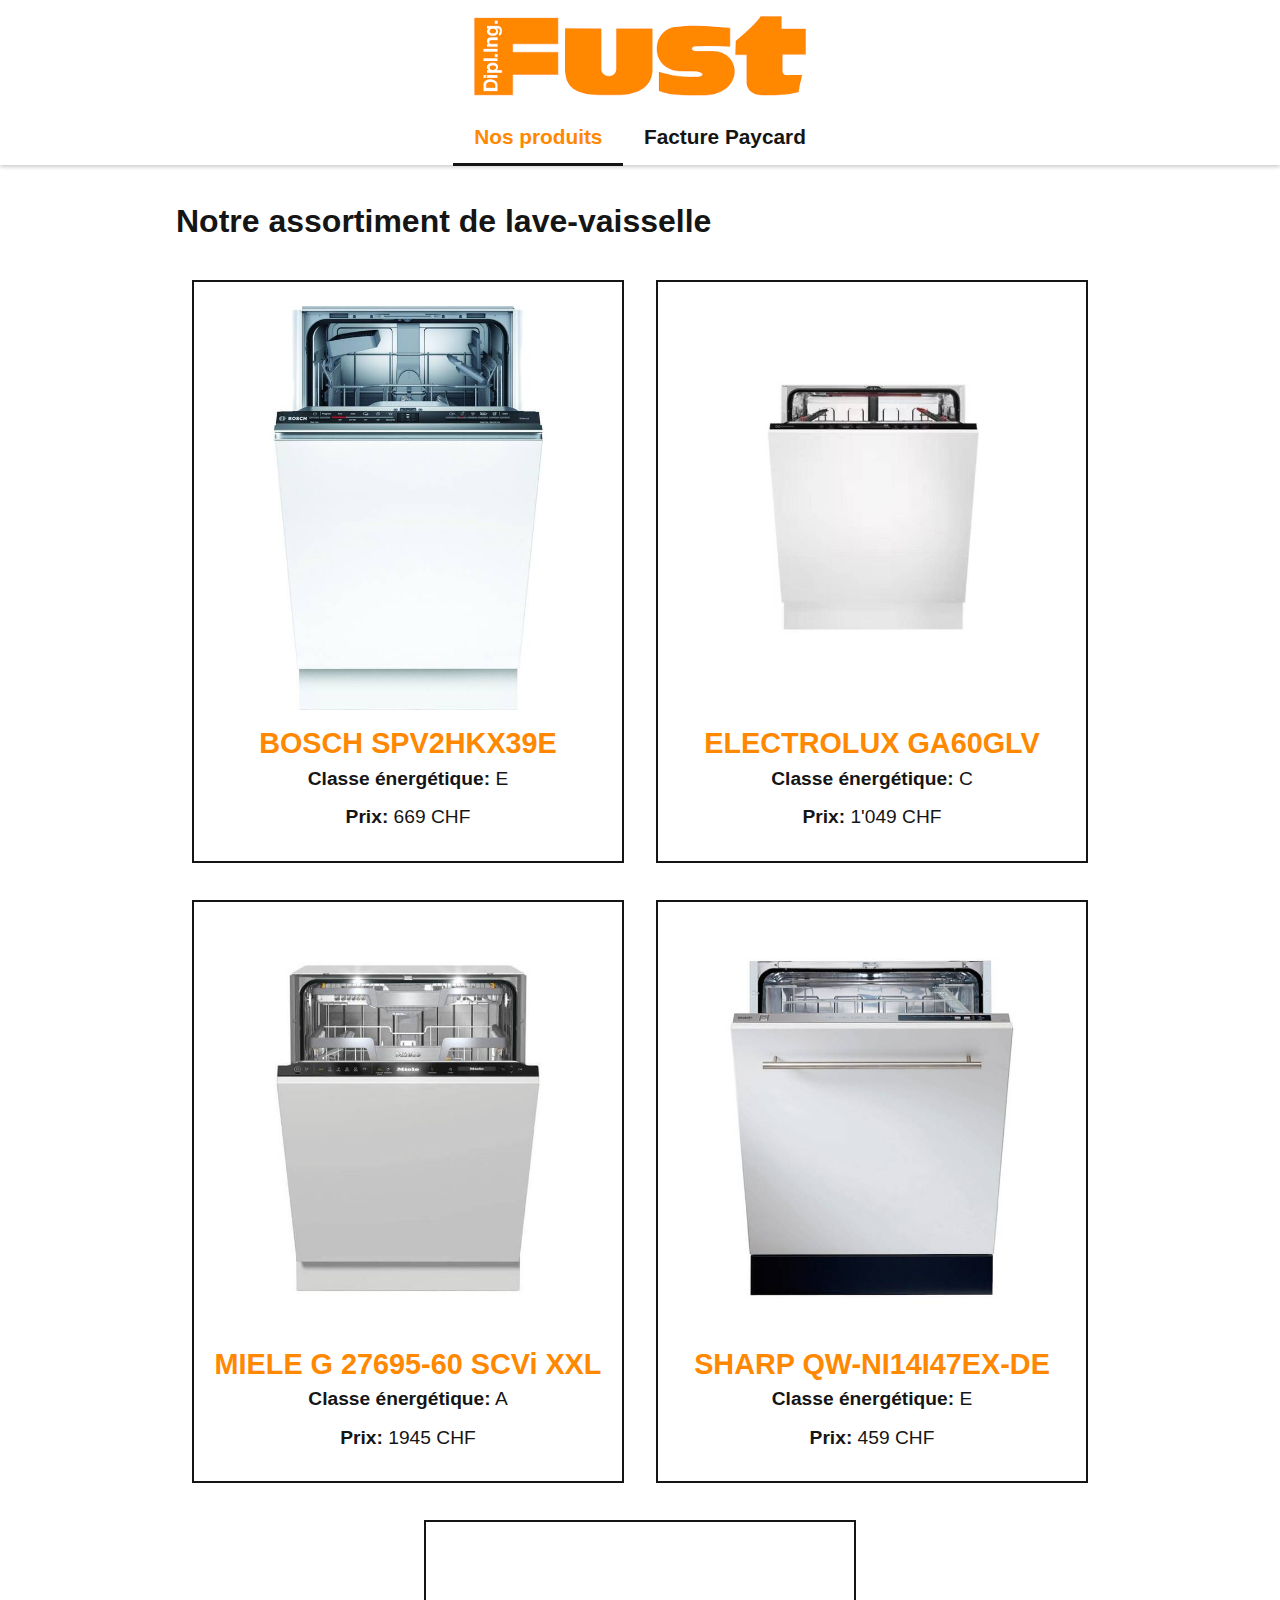
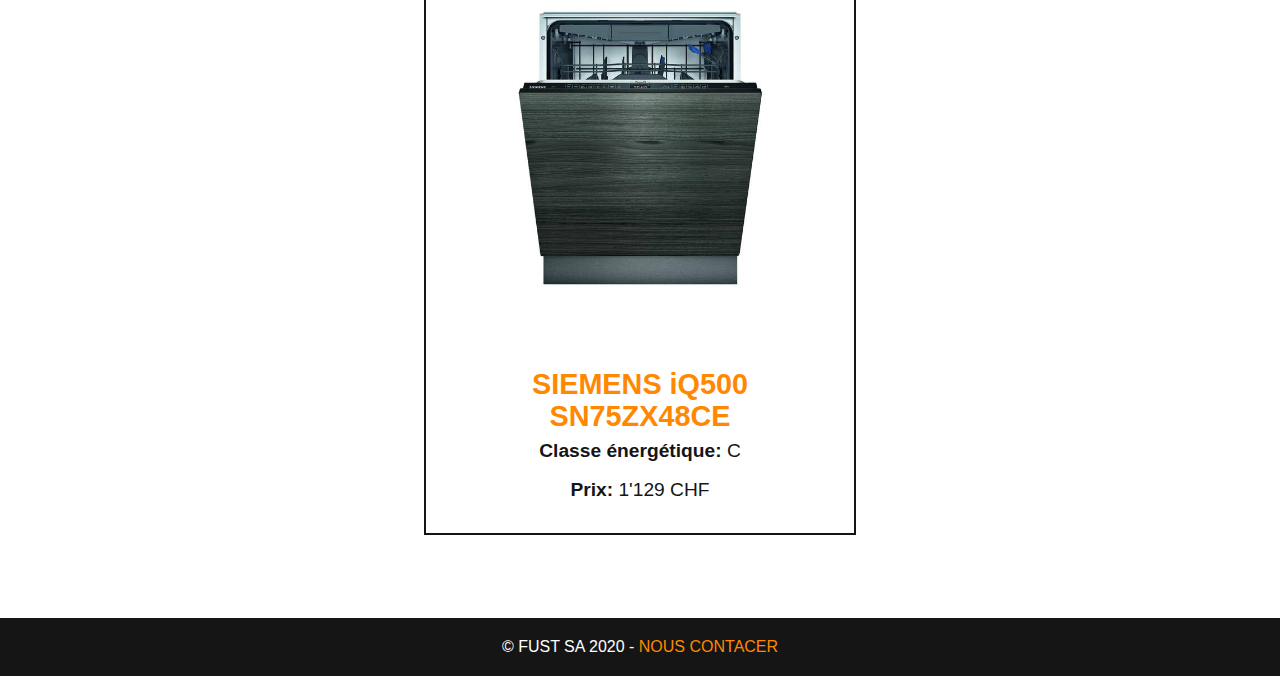
<file: index.html>
<!DOCTYPE html>
<html lang="fr"> <!-- Ne pas oublier de préciser la langue -->
<head>
    <!-- Encodage des caractères de la page -->
    <meta charset="UTF-8">
    <!-- viewport - Ajuste la taille de la page aux différents appareils : pc, mobiles, tablettes -->
    <meta name="viewport" content="width=device-width, initial-scale=1.0">
    <!-- Titre de la page. Visible dans l'onglet du navigateur -->
    <title>lave-vaisselle - Fust.ch</title>
    <!-- Auteur -->
    <meta name="author" content="Vanellope Von Schweetz">

    <!-- Styles -->
    <!-- Reset CSS redéfinit le style de toutes les balises  HTML -->
    <link rel="stylesheet" href="css/normalize.css">
    <!-- Feuille de style principale du site -->
    <link rel="stylesheet" href="css/main.css">
    <!-- Icône de base du site : FAVICON -->
    <link rel="icon" type="image/x-icon" href="favicon.ico" sizes="16x16">
</head>
<body>
<header>
    <img src="img/logo-fust.png"
         alt="Logo FUST">
    <nav>
        <ul>
            <li><a class="actif" href="index.html">Nos produits</a></li>
            <li><a href="paycard.html">Facture Paycard</a></li>
        </ul>
    </nav>
</header>
<main class="page-index">
    <h1>Notre assortiment de lave-vaisselle</h1>
    <ul class="produits">
        <li>
            <figure>
                <img src="img/lave-vaisselles/bosh-spv2hkx39e.jpg" alt="bosh-spv2hkx39e"/>
                <figcaption>
                    <h2>BOSCH SPV2HKX39E</h2>
                    <div><strong>Classe énergétique:</strong> E</div>
                    <div><strong>Prix:</strong> 669 CHF</div>
                </figcaption>
            </figure>
        </li>
        <li>
            <figure>
                <img src="img/lave-vaisselles/electrolux-ga60glv.jpg" alt="electrolux-ga60glv"/>
                <figcaption>
                    <h2>ELECTROLUX GA60GLV</h2>
                    <div><strong>Classe énergétique:</strong> C</div>
                    <div><strong>Prix:</strong> 1'049 CHF</div>
                </figcaption>
            </figure>
        </li>
        <li>
            <figure>
                <img src="img/lave-vaisselles/miele-g-27695-60.jpg" alt="miele-g-27695-60"/>
                <figcaption>
                    <h2>MIELE G 27695-60 SCVi XXL</h2>
                    <div><strong>Classe énergétique:</strong> A</div>
                    <div><strong>Prix:</strong> 1945 CHF</div>
                </figcaption>
            </figure>
        </li>
        <li>
            <figure>
                <img src="img/lave-vaisselles/sharp-qw-ni14.jpg" alt="sharp-qw-ni14"/>
                <figcaption>
                    <h2>SHARP QW-NI14I47EX-DE</h2>
                    <div><strong>Classe énergétique:</strong> E</div>
                    <div><strong>Prix:</strong> 459 CHF</div>
                </figcaption>
            </figure>
        </li>
        <li>
            <figure>
                <img src="img/lave-vaisselles/siemens-iq500.jpg" alt="siemens-iq500"/>
                <figcaption>
                    <h2>SIEMENS iQ500 SN75ZX48CE</h2>
                    <div><strong>Classe énergétique:</strong> C</div>
                    <div><strong>Prix:</strong> 1'129 CHF</div>
                </figcaption>
            </figure>
        </li>
    </ul>
</main>
<footer>
    &copy Fust SA 2020 - <a href="mailto:contact@fust.ch"> Nous contacer </a>
</footer>
</body>
</html>
</file>
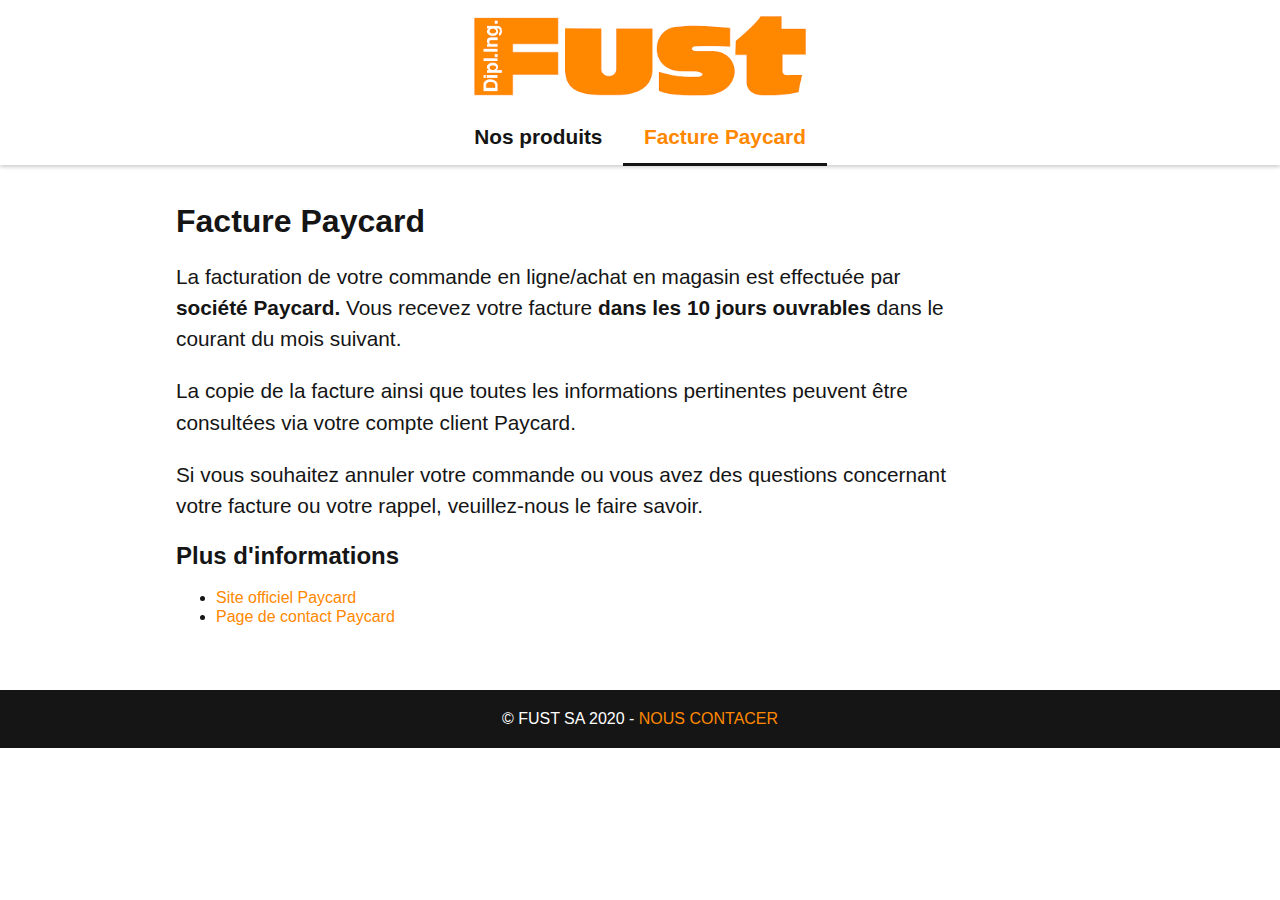
<file: paycard.html>
<!DOCTYPE html>
<html lang="fr"> <!-- Ne pas oublier de préciser la langue -->
<head>
    <!-- Encodage des caractères de la page -->
    <meta charset="UTF-8">
    <!-- viewport - Ajuste la taille de la page aux différents appareils : pc, mobiles, tablettes -->
    <meta name="viewport" content="width=device-width, initial-scale=1.0">
    <!-- Titre de la page. Visible dans l'onglet du navigateur -->
    <title>Paycard - Fust.ch</title>
    <!-- Auteur -->
    <meta name="author" content="Vanellope Von Schweetz">
    <!-- Reset CSS redéfinit le style de toutes les balises  HTML -->
    <link rel="stylesheet" href="css/normalize.css">
    <!-- Feuille de style principale du site -->
    <link rel="stylesheet" href="css/main.css">
    <!-- Icône de base du site : FAVICON -->
    <link rel="icon" type="image/x-icon" href="favicon.ico" sizes="16x16">
</head>
<body>
<header>
    <img src="img/logo-fust.png"
         alt="Logo Distillerie de Porrentruy">
    <nav>
        <ul>
            <li><a href="index.html">Nos produits</a></li>
            <li><a class="actif" href="paycard.html">Facture Paycard</a></li>
        </ul>
    </nav>
</header>
<main class="page-paycard">

    <h1>Facture Paycard</h1>

    <p>La facturation de votre commande en ligne/achat en magasin est effectuée par <strong> société Paycard.</strong>
        Vous recevez
        votre facture <strong> dans les 10 jours ouvrables </strong>dans le courant du mois suivant.</p>

    <p>La copie de la facture ainsi que toutes les informations pertinentes peuvent être consultées via votre compte
        client Paycard.</p>

    <p>Si vous souhaitez annuler votre commande ou vous avez des questions concernant votre facture ou votre rappel,
        veuillez-nous le faire savoir.</p>
    <h2>Plus d'informations</h2>
    <ul>
        <li>
            <a href="https://www.paycard.ch/fr/">
                Site officiel Paycard
            </a>
        </li>
        <li>
            <a href="https://www.paycard.ch/fr/contact/">
                Page de contact Paycard
            </a>
        </li>
    </ul>

</main>
<footer>
    &copy Fust SA 2020 - <a href="mailto:contact@fust.ch"> Nous contacer </a>
</footer>
</body>
</html>
</file>
<file: css/main.css>
@import "normalize.css";

/********** STYLE GENERAL *********/
* {
    box-sizing: border-box;
}

body {
    font-family: "Segoe UI", Arial, sans-serif;
    font-weight: 400;
    font-size: 1em;
    background: #fff;
    color: #151515
}

h1, h2, h3, h4, h5, h6 {
    font-weight: 800;
}

img {
    max-width: 100%;
    height: auto;
}

a {
    text-decoration: none;
    color: #ff8800;
}

a:hover {
    color: #666666;
}

p {
    font-size: 1.3rem;
    line-height: 1.5;
    max-width: 800px;
}

/********** STYLE HEADER *********/
header {
    padding: 1rem;
    text-align: center;
    box-shadow: 0 2px 4px 0 rgba(0, 0, 0, .2);
}

/********** STYLE FOOTER *********/

footer {
    color: #ffffff;
    background-color: #151515;
    margin-top: 2rem;
    padding: 20px 40px;
    text-align: center;
    text-transform: uppercase;
}



/********** STYLE NAVIGATION *********/

header nav ul {
    padding: 0;
    margin: 1.5rem 0 1px;
    list-style-type: none;
    display: flex;
    justify-content: center;
}

header nav a {
    font-weight: bold;
    font-size: 1.3rem;
    padding: .75em 1em;
    color: #151515;
}

header nav a.actif {
    color: #ff8800;
    border-bottom: 3px solid #151515;
}

header nav a:hover {
    border-bottom: 3px solid #151515;
    background-color: #eeeeee;
}

header img {
    max-height: 80px;

}

/********** STYLE CONTENU PRINCIPAL *********/
main {
    padding: 1rem;
    max-width: 960px;
    margin: 0 auto;
}

/********** PAGE NOS PRODUITS *********/
.produits {
    list-style-type: none;
    padding: 0;
    display: flex;
    flex-wrap: wrap;
    justify-content: center;
}

.produits li {
    flex-basis: 50%;
    padding: 2% 1rem;
    transition: all 0.2s ease-in-out;
}

.produits li:hover {
    transform: scale(1.03);
}

.produits figure {
    text-align: center;
    margin: 0;
    padding: 1.5rem .75rem;
    border: 2px solid #151515;
}

.produits figcaption {
    font-size: 1.2rem;
    line-height: 2;
}

.produits figcaption h2 {
    color: #ff8800;
    text-align: center;
    margin: .5em 0 0;
    line-height: 1.1;
}
/********** PAGE PAYCARD *********/
</file>
